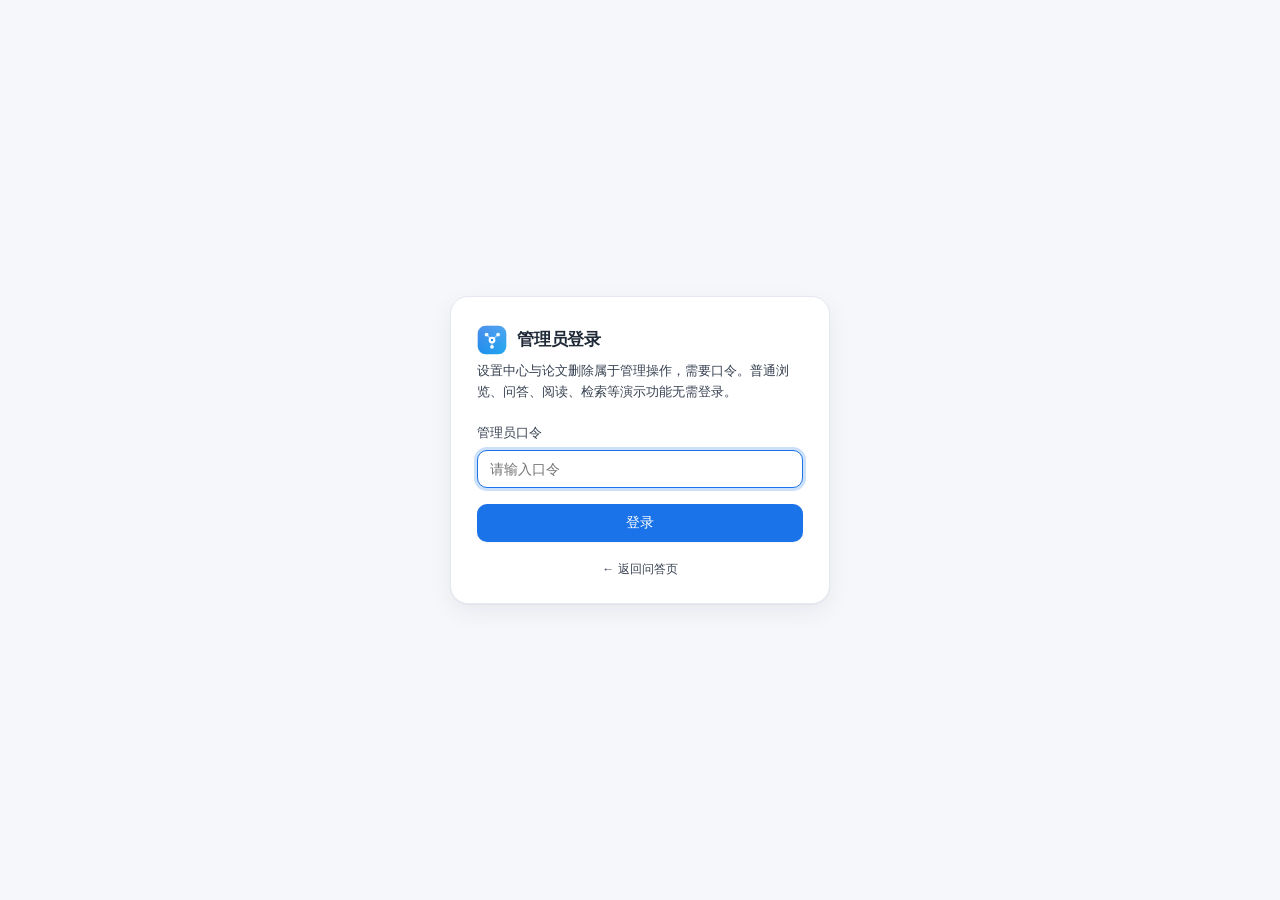
<file: web/admin-login.html>
<!DOCTYPE html>
<html lang="zh-CN">
<head>
  <meta charset="UTF-8" />
  <meta name="viewport" content="width=device-width, initial-scale=1.0" />
  <meta name="robots" content="noindex, nofollow" />
  <title>管理员登录 · 科研小助手</title>
  <link rel="icon" type="image/svg+xml" href="favicon.svg">
  <link rel="stylesheet" href="design-system.css" />
  <style>
    * { box-sizing: border-box; margin: 0; padding: 0; }
    body {
      font-family: var(--font-sans);
      background: var(--bg-page); min-height: 100vh; color: var(--text-primary);
      display: flex; align-items: center; justify-content: center; padding: 24px;
    }
    .card {
      width: 100%; max-width: 380px; background: var(--bg-surface);
      border: 1px solid var(--border-color); border-radius: var(--radius-card);
      box-shadow: var(--shadow-card); padding: 28px 26px 24px;
    }
    .mark {
      display: flex; align-items: center; gap: 10px; margin-bottom: 6px;
    }
    .mark img { width: 30px; height: 30px; border-radius: 8px; }
    h1 { font-size: 17px; font-weight: 600; }
    .sub { font-size: 13px; color: var(--text-secondary); margin-bottom: 20px; line-height: 1.6; }
    label { display: block; font-size: 13px; color: var(--text-secondary); margin-bottom: 6px; }
    input[type="password"] {
      width: 100%; padding: 10px 12px; font-size: 14px; font-family: var(--font-sans);
      border: 1px solid var(--border-color); border-radius: var(--radius-control);
      background: var(--bg-base); color: var(--text-primary);
      transition: border-color var(--dur-fast) var(--ease), box-shadow var(--dur-fast) var(--ease);
    }
    input[type="password"]:focus {
      outline: none; border-color: var(--brand); box-shadow: 0 0 0 3px var(--brand-ring);
    }
    button {
      width: 100%; margin-top: 16px; padding: 10px 14px; font-size: 14px; font-weight: 500;
      font-family: var(--font-sans); color: #fff; background: var(--brand);
      border: none; border-radius: var(--radius-control); cursor: pointer;
      transition: background var(--dur-fast) var(--ease);
    }
    button:hover:not(:disabled) { background: var(--brand-hover); }
    button:disabled { opacity: .6; cursor: not-allowed; }
    .msg {
      margin-top: 14px; font-size: 13px; line-height: 1.6; padding: 9px 11px;
      border-radius: var(--radius-control); display: none;
    }
    .msg.bad { display: block; color: #b42318; background: #fef3f2; border: 1px solid #fecdca; }
    .msg.ok { display: block; color: #067647; background: #ecfdf3; border: 1px solid #abefc6; }
    .foot { margin-top: 18px; font-size: 12px; color: var(--text-muted); text-align: center; }
    .foot a { color: var(--text-secondary); text-decoration: none; }
    .foot a:hover { text-decoration: underline; }
  </style>
</head>
<body>
  <main class="card">
    <div class="mark">
      <img src="logo.svg" alt="" width="30" height="30">
      <h1>管理员登录</h1>
    </div>
    <p class="sub">
      设置中心与论文删除属于管理操作，需要口令。普通浏览、问答、阅读、检索等演示功能无需登录。
    </p>

    <label for="token">管理员口令</label>
    <input id="token" type="password" autocomplete="current-password" placeholder="请输入口令" />
    <button id="submit" type="button">登录</button>
    <div id="msg" class="msg"></div>

    <div class="foot"><a href="index.html">← 返回问答页</a></div>
  </main>

<script>
  (function () {
    const input = document.getElementById('token');
    const btn = document.getElementById('submit');
    const msg = document.getElementById('msg');

    // 登录成功后回到来源页；只接受同源的相对路径，避免被构造成开放重定向
    function nextUrl() {
      const raw = new URLSearchParams(location.search).get('next') || '';
      if (raw && raw.startsWith('/') && !raw.startsWith('//')) return raw;
      return 'settings.html';
    }

    function show(text, kind) {
      msg.textContent = text;
      msg.className = 'msg ' + (kind || 'bad');
    }

    async function submit() {
      const token = input.value.trim();
      if (!token) { show('请输入管理员口令'); input.focus(); return; }

      btn.disabled = true;
      show('正在校验…', 'ok');
      try {
        const res = await fetch('/admin/login', {
          method: 'POST',
          headers: { 'Content-Type': 'application/json' },
          body: JSON.stringify({ token: token }),
        });
        const body = await res.json().catch(() => ({}));

        if (res.ok) {
          show('登录成功，正在跳转…', 'ok');
          location.href = nextUrl();
          return;
        }
        if (res.status === 429) {
          show(body.detail || '尝试次数过多，请稍后再试');
        } else if (res.status === 503) {
          show('服务端尚未配置管理员口令（ADMIN_TOKEN / ADMIN_COOKIE_SECRET），请先在 .env 中设置后重启服务');
        } else {
          show(body.detail || '口令错误');
        }
      } catch (err) {
        show('网络异常：' + err.message);
      } finally {
        btn.disabled = false;
      }
    }

    btn.addEventListener('click', submit);
    input.addEventListener('keydown', function (e) {
      if (e.key === 'Enter') submit();
    });
    input.focus();
  })();
</script>
</body>
</html>
</file>
<file: web/design-system.css>
/* ==========================================================================
   科研小助手 · 全站设计系统
   --------------------------------------------------------------------------
   引入方式（在每个页面的 <style> 之前）：
       <link rel="stylesheet" href="design-system.css">

   设计原则
   1. 所有色值只在这里定义一次，页面 CSS 一律引用变量，不再写字面量。
   2. 变量按「语义」命名（--text-muted 表示"次要文字"），不按颜色命名
      （不要写 --gray-500），这样将来换色 / 加深色模式只改一处。
   3. 当前只提供浅色主题。深色主题的变量值已经预留位置，第二阶段填入，
      阶段一不开放（避免出现"能切但读不清"的半成品）。

   对比度（WCAG AA：正文 ≥ 4.5:1，大字号 ≥ 3:1）
   --text-primary    #1f2937 on #ffffff = 14.68:1  ✓
   --text-secondary  #374151 on #ffffff = 10.31:1  ✓
   --text-muted      #5c6672 on #ffffff =  5.57:1  ✓
   --text-muted      #5c6672 on #f5f6f8 =  5.11:1  ✓ （原 #6b7280 只有 4.43:1，不达标）
   --text-subtle     #9ca3af on #ffffff =  2.54:1  ✗ 仅限占位符 / 禁用态等非关键信息
   ========================================================================== */

:root {
  /* ---------- 中性色阶（内部调色板，页面层不要直接引用 ---------- */
  --gray-0:  #ffffff;   /* 最亮：卡片、输入框、弹窗底 */
  --gray-25: #fbfcfd;
  --gray-50: #f8fafc;
  --gray-100:#f3f5f8;
  --gray-150:#eef1f5;
  --gray-200:#e3e7ee;
  --gray-300:#d5dbe3;
  --gray-400:#c3ccd8;
  --gray-500:#9ca3af;
  --gray-600:#5c6672;
  --gray-700:#374151;
  --gray-800:#1f2937;
  --gray-900:#111827;

  /* ---------- 品牌主色（蓝）---------- */
  --blue-50: #eef4fd;
  --blue-100:#dbe8fb;
  --blue-200:#c6d9f9;
  --blue-500:#1a73e8;
  --blue-600:#1667d0;
  --blue-700:#1558b0;

  /* ---------- 语义色：成功（绿）---------- */
  --green-50: #e8f5ec;
  --green-100:#d3ebd9;
  --green-600:#0f9d58;
  --green-700:#1a7f37;

  /* ---------- 语义色：警告（橙）---------- */
  --amber-50: #fff8e6;
  --amber-200:#f0dca8;
  --amber-900:#8a5a00;

  /* ---------- 语义色：危险（红）---------- */
  --red-50:  #fdecec;
  --red-200: #f6c9c9;
  --red-700: #b3261e;

  /* ---------- 语义色：强调（紫，用于社区聚类等）---------- */
  --purple-50: #f2eefb;
  --purple-100:#e9e2f7;
  --purple-200:#d9cef0;
  --purple-700:#6b4fa8;

  /* ---------- 角色标签配色（全站唯一口径）----------
     基石节点挖掘的六个角色，analysis.html 与 graph.html 必须完全一致。
     改这里之前先确认：两页的 .tag.* / .role-* 规则、图例、详情面板都读同一组值。
     analysis.html 与 graph.html 曾各写一套 —— bridge/foundation 颜色反了、
     isolated 一个红一个灰，用户同一角色看到两种颜色。现已收口到这里。 */
  --role-cornerstone-bg: #fef3c7;  --role-cornerstone-fg: #92400e;  /* 暖黄：基石 */
  --role-hub-bg:         #dbeafe;  --role-hub-fg:         #1e40af;  /* 蓝：高频被引 */
  --role-bridge-bg:      #e9d5ff;  --role-bridge-fg:      #6b21a8;  /* 紫：跨社区桥接 */
  --role-foundation-bg:  #d1fae5;  --role-foundation-fg:  #065f46;  /* 绿：基础件 */
  --role-fringe-bg:      #f3f4f6;  --role-fringe-fg:      #5c6672;  /* 灰：边缘 */
  --role-isolated-bg:    #f3f4f6;  --role-isolated-fg:    #5c6672;  /* 灰：孤立（不抢眼，但要看得清）
     原值 #9ca3af 在 #f3f4f6 上只有 2.31:1，"孤立"两字本身看不清；
     #5c6672 与 --text-muted 同值，实测 5.30:1，既保持"灰化不抢眼"的语义，又过了 WCAG AA。 */

  /* ---------- 暖色底（去重提示框等"需要一点暖意"的非告警区块）---------- */
  --bg-warm: #fffdf3;

  /* ---------- 大面板投影（弹窗比卡片浮得更高，单独一档）---------- */
  --shadow-overlay: 0 20px 60px rgba(15, 23, 42, .24);

  /* ---------- 图表专用：坐标轴与网格 ----------
     图表里的轴线、网格线、坐标文字也走变量。它们本质是「图表内部的界面色」，
     与 --border-* / --text-* 同源，但单独开一组是因为图表需要更淡的网格，
     而界面上的边框不能淡到这个程度。 */
  --chart-axis:     #d5dbe5;   /* 轴线 */
  --chart-grid:     #f1f4f8;   /* 网格线 */
  --chart-label:    #5c6672;   /* 坐标轴刻度文字 */
  --chart-label-2:  #9ca3af;   /* 轴名、次级标签 */

  /* ---------- 图表色：ECharts / matplotlib 数据配色 ----------
     这一组**故意**不跟界面色联动。图表配色是数据语义（社区 0/1/2、类目 A/B/C），
     界面色一改就重刷图表，会让「同一张图昨天今天颜色不一样」。
     改这里之前先想清楚：ECharts 主题、matplotlib 导出、图例文字三处都要同步。
     前 3 色是引用图谱社区聚类的固定色，其余沿用 matplotlib tab10。 */
  --chart-brand:  #1a73e8;   /* 新近且被引 / 主数据序列 */
  --chart-accent: #9333ea;   /* 跨社区桥接 */
  --chart-danger: #dc2626;   /* 未被接入 */
  --chart-c1: #1f77b4;
  --chart-c2: #ff7f0e;
  --chart-c3: #2ca02c;
  --chart-c4: #d62728;
  --chart-c5: #9467bd;
  --chart-c6: #8c564b;
  --chart-c7: #e377c2;
  --chart-c8: #7f7f7f;
  --chart-c9: #bcbd22;
  --chart-c10:#17becf;
  --chart-ring: #f5a623;     /* 基石节点外圈高亮 */

  /* ---------- 界面语义：背景 ---------- */
  --bg-page:      var(--gray-100);   /* 页面底色 */
  --bg-base:      var(--gray-0);     /* 输入框、下拉框的内底（与容器同色系、略抬一层） */
  --bg-subtle:    var(--gray-50);    /* 提示条、代码块这类弱底 */
  --bg-surface:   var(--gray-0);     /* 卡片 / 面板 */
  --bg-surface-2: var(--gray-50);    /* 卡片内的次级区块、表头 */
  --bg-muted:     var(--gray-150);   /* 标签、代码行、悬停底 */
  --bg-hover:     var(--gray-100);   /* 列表项悬停 */
  --bg-active:    var(--gray-200);   /* 列表项按下 / 选中 */
  --bg-overlay:   rgba(15, 23, 42, .42);
  --bg-overlay-soft: rgba(15, 23, 42, .35);  /* 弹层背后的轻遮罩（阅读页版式面板） */
  --bg-toast:     rgba(17, 24, 39, .92);     /* 浮在正文上的提示条 */
  --bg-surface-translucent: rgba(255, 255, 255, .85);  /* 页码牌等需要半透明的白 */
  --bg-page-translucent: rgba(245, 246, 248, .92);     /* 浮层压住页面时的底色 */
  --bg-brand-soft:var(--blue-50);

  /* ---------- 文本层高亮（阅读页 PDF 上的覆盖块）----------
     这几组是半透明色，叠在 PDF 原文上，**不能**换成不透明语义色，
     否则正文被遮住。取值保持一致即可，改之前先看 reader.html 的用途。 */
  --hl-cite:           rgba(26, 115, 232, .16);   /* 普通引用 [12] */
  --hl-cite-hover:     rgba(26, 115, 232, .34);
  --hl-cite-n-hover:   rgba(26, 115, 232, .42);   /* 数字型引用 */
  --hl-hover:          rgba(26, 115, 232, .14);   /* 悬停翻译命中的句子 */
  --hl-find:           rgba(26, 115, 232, .28);   /* 全文搜索结果 */
  --hl-find-ring:      rgba(26, 115, 232, .35);
  --hl-land-ring:      rgba(26, 115, 232, .50);   /* 跨页跳转后落点页外框 */
  --hl-author:         rgba(16, 145, 96, .18);    /* 作者/机构引用 */
  --hl-author-hover:   rgba(16, 145, 96, .44);
  --hl-author-hit:     rgba(16, 145, 96, .34);
  --hl-author-ring:    rgba(16, 145, 96, .35);
  --hl-ref:            rgba(124, 58, 237, .16);   /* 参考文献回链 */
  --hl-ref-hover:      rgba(124, 58, 237, .36);
  --hl-find-text:      rgba(255, 214, 0, .42);    /* 搜索命中的正文底 */
  --hl-find-current:   rgba(255, 140, 0, .62);    /* 当前那一处 */
  --hl-find-current-ring: rgba(216, 92, 0, .85);
  /* 引用出处高亮：写作助手「读原文」跳过来时涂的那一段。
     2026-11-17 用户要求「高亮统一颜色」：原来这里单独一套绿色，跟全文搜索的黄色
     同时出现在一页上时像两种提示。现在对齐搜索高亮的黄色系（--hl-find-text /
     --hl-find-current），全站只有一种「这里有关键内容」的颜色。 */
  --hl-claim:          var(--hl-find-text);
  --hl-claim-hot:      var(--hl-find-current);
  --hl-claim-ring:     var(--hl-find-current-ring);

  /* ---------- 界面语义：文字 ---------- */
  --text-primary:   var(--gray-800);  /* 标题、正文 */
  --text-secondary: var(--gray-700);  /* 次级正文 */
  --text-muted:     var(--gray-600);  /* 辅助说明、时间戳、标签文字 */
  --text-subtle:    var(--gray-500);  /* 占位符、禁用（对比度不足，仅限非关键） */
  --text-inverse:   var(--gray-0);    /* 深色底上的文字 */
  --text-brand:     var(--blue-600);
  --text-on-brand:  var(--gray-0);

  /* ---------- 界面语义：边框 ---------- */
  --border-color:     var(--gray-200);  /* 默认分割线 / 卡片边 */
  --border-color-alt: var(--gray-150);  /* 极淡分割线（列表项之间） */
  --border-subtle:    var(--gray-150);  /* 同 --border-color-alt 的新名字，语义更直白 */
  --border-strong:    var(--gray-300);  /* 输入框、按钮的可见边 */
  --border-brand:     var(--blue-500);
  --border-focus:     var(--blue-500);

  /* ---------- 界面语义：品牌 ----------
     注意：--brand 及其派生量的**最终值**在文件末尾「主题层 · 方案 B」里覆盖，
     这里保留第一阶段声明只是为了让变量定义顺序可读、也便于回退。
     想回到蓝色主题：删掉末尾主题层里的 --brand / --brand-hover 等几行即可。 */
  --brand:        var(--blue-500);
  --brand-hover:  var(--blue-600);
  --brand-active: var(--blue-700);
  --brand-soft:   var(--blue-50);
  --brand-2:      var(--purple-700);   /* 渐变第二色；第二阶段的最终值在主题层 */
  --brand-grad:   linear-gradient(135deg, var(--blue-500) 0%, var(--purple-700) 100%);
  --brand-ring:   rgba(26, 115, 232, .22);
  --brand-text:   var(--blue-600);

  /* ---------- 界面语义：状态 ---------- */
  --success:      var(--green-700);
  --success-bg:   var(--green-50);
  --success-border: var(--green-100);

  --warning:      var(--amber-900);
  --warning-bg:   var(--amber-50);
  --warning-border: var(--amber-200);

  --danger:       var(--red-700);
  --danger-bg:    var(--red-50);
  --danger-border: var(--red-200);

  --accent:       var(--purple-700);  /* 已弃用：保留给旧引用，新代码请用 --cluster */
  --cluster:      var(--purple-700);
  --cluster-bg:   var(--purple-50);

  /* ---------- 圆角 ---------- */
  --radius-xs: 4px;
  --radius-sm: 6px;
  --radius-md: 8px;
  --radius-lg: 12px;
  --radius-xl: 16px;
  --radius-pill: 999px;

  /* ---------- 阴影（统一 4 级）---------- */
  --shadow-xs: 0 1px 2px rgba(15, 23, 42, .04);
  --shadow-sm: 0 1px 3px rgba(15, 23, 42, .08);
  --shadow-md: 0 4px 12px rgba(15, 23, 42, .10);
  --shadow-lg: 0 8px 28px rgba(15, 23, 42, .16);

  /* ---------- 间距（4px 基准栅格）---------- */
  --space-1: 4px;
  --space-2: 8px;
  --space-3: 12px;
  --space-4: 16px;
  --space-5: 20px;
  --space-6: 24px;
  --space-8: 32px;

  /* ---------- 字号 ---------- */
  --font-xs:   11px;
  --font-sm:   12px;
  --font-base: 13px;
  --font-md:   14px;
  --font-lg:   15px;
  --font-xl:   18px;
  --font-2xl:  22px;
  --font-3xl:  28px;

  /* ---------- 字体族 ---------- */
  --font-sans: -apple-system, BlinkMacSystemFont, "Segoe UI", "Microsoft YaHei",
               "PingFang SC", "Hiragino Sans GB", sans-serif;
  --font-mono: ui-monospace, "Cascadia Mono", Consolas, "Courier New", monospace;

  /* ---------- 行高 ---------- */
  --leading-tight: 1.35;
  --leading-normal: 1.6;
  --leading-relaxed: 1.75;

  /* ---------- 动效 ---------- */
  --ease: cubic-bezier(.4, 0, .2, 1);
  --dur-fast: 120ms;
  --dur-normal: 200ms;

  /* ---------- 层级 ---------- */
  --z-sticky: 20;
  --z-float: 60;
  --z-modal: 80;
  --z-toast: 90;

  /* ---------- 布局 ---------- */
  --content-width: 820px;
  --content-width-wide: 1100px;
  /* 对话正文宽度：由对话页右侧的竖向拖拽条改写（--chat-w）。
     侧栏宽度 --sidebar-w 同理由侧栏右边缘的拖拽条改写。
     两个都写在 :root 上，所以刷新后首帧就能按用户上次拖到的宽度排版。 */
  --chat-w: var(--content-width);
  --chat-w-min: 520px;
  --chat-w-max: 1400px;

  /* ======================================================================
     主题层 · 方案 B「现代卡片」
     ----------------------------------------------------------------------
     上面那套 --blue-* / --brand 是第一阶段的收敛结果（保持原页面外观）。
     这一段是第二阶段选定的视觉方向：蓝色品牌 + 大圆角 + 双层阴影 + 状态胶囊。
     品牌色原为紫色 #4f46e5 / #7c3aed，后按需求整体换成蓝色系。

     为什么单独起 --brand / --brand-2 而不是直接改 --blue-500：
       --blue-500 同时被 --hl-cite / --chart-brand / table.cmp 表头等位置引用，
       改它会连带改掉阅读页高亮和图表主色。主题色只走 --brand / --brand-2 两个入口，
       将来做「颜色自选」时只需换这两个变量的值，其他全站自动跟随。

     对比度实测（WCAG AA，换成蓝色后重算）
       --brand      #1a73e8 on #ffffff = 4.51:1  ✓
       --brand-2    #0ea5e9 on #ffffff = 3.02:1  —— 仅渐变点缀，不承载文字
       --brand-text #0b57d0 在 --brand-soft #e8f0fe 上 = 7.66:1 ✓
     ====================================================================== */

  /* ---------- 主题：品牌蓝 ---------- */
  /* 对比度实测（WCAG AA）
       --brand      #1a73e8 on #ffffff = 4.51:1  ✓（白字压 #1a73e8 = 4.51:1，正文临界，按钮上加粗即可）
       --brand-2    #0ea5e9 on #ffffff = 3.02:1  —— 只用于渐变点缀，不承载文字
       --brand-text #0b57d0 在 --brand-soft #e8f0fe 上 = 7.66:1 ✓ */
  --brand:        #1a73e8;
  --brand-hover:  #1b66c9;
  --brand-active: #1558ad;
  --brand-soft:   #e8f0fe;   /* 品牌色浅底：选中态、徽章、渐变的浅端 */
  --brand-2:      #0ea5e9;   /* 渐变第二色，只用于标题块这类点缀 */
  --brand-text:   #0b57d0;   /* 压在 --brand-soft 上的品牌文字 */
  --text-brand:   #0b57d0;
  --text-on-brand: #ffffff;
  --border-brand: #1a73e8;
  --border-focus: #1a73e8;
  --bg-brand-soft: #e8f0fe;
  --brand-ring:   rgba(26, 115, 232, .22);   /* 输入框聚焦光圈 */
  --brand-grad:   linear-gradient(135deg, #1a73e8 0%, #0ea5e9 100%);
  /* 焦点环颜色统一到品牌色后，::selection 也跟着走，避免蓝紫混用 */

  /* ---------- 主题：大圆角（卡片 18px / 控件 10px）---------- */
  --radius-card: 18px;
  --radius-control: 10px;
  --radius-chip: 999px;

  /* ---------- 主题：双层阴影（每个都是一近一远两层）---------- */
  --shadow-card:       0 1px 2px rgba(16, 24, 40, .04), 0 8px 24px rgba(16, 24, 40, .06);
  --shadow-card-hover: 0 2px 4px rgba(16, 24, 40, .05), 0 14px 32px rgba(16, 24, 40, .10);
  --shadow-hero:       0 10px 30px rgba(26, 115, 232, .28), 0 2px 6px rgba(26, 115, 232, .16);
  --shadow-pop:        0 16px 48px rgba(16, 24, 40, .16), 0 2px 8px rgba(16, 24, 40, .06);

  /* ---------- 主题：页面底色（比灰色更冷一点，衬托白色卡片）---------- */
  --bg-page: #f6f7fb;
  --bg-surface-2: #f7f8fc;
  --bg-muted: #f1f3f9;
  --bg-hover: #f4f5fa;
  --bg-active: #e9ecf5;
  --border-color: #e6e8f0;
  --border-color-alt: #eef0f6;
  --border-strong: #d6dae6;
}

/* ==========================================================================
   基础重置
   ========================================================================== */

* { box-sizing: border-box; }

html { -webkit-text-size-adjust: 100%; }

body {
  margin: 0;
  font-family: var(--font-sans);
  font-size: var(--font-md);
  line-height: var(--leading-normal);
  color: var(--text-primary);
  background: var(--bg-page);
  -webkit-font-smoothing: antialiased;
}

h1, h2, h3, h4, h5, h6 { margin: 0; font-weight: 600; line-height: var(--leading-tight); }
p { margin: 0; }
a { color: var(--text-brand); text-decoration: none; }
a:hover { text-decoration: underline; }
img { max-width: 100%; display: block; }
button { font-family: inherit; cursor: pointer; }
input, textarea, select { font-family: inherit; }

/* 键盘聚焦可见（鼠标点击不显示）*/
:focus-visible {
  outline: 2px solid var(--border-focus);
  outline-offset: 2px;
}

::selection { background: var(--blue-100); color: var(--text-primary); }

/* 滚动条：统一细灰，避免各页三种滚动条并存 */
::-webkit-scrollbar { width: 10px; height: 10px; }
::-webkit-scrollbar-track { background: transparent; }
::-webkit-scrollbar-thumb {
  background: var(--gray-300);
  border-radius: var(--radius-pill);
  border: 2px solid transparent;
  background-clip: content-box;
}
::-webkit-scrollbar-thumb:hover { background: var(--gray-400); background-clip: content-box; }

/* ==========================================================================
   通用组件
   ========================================================================== */

/* ---------- 按钮 ---------- */
.btn {
  display: inline-flex;
  align-items: center;
  justify-content: center;
  gap: var(--space-1);
  padding: 8px 14px;
  font-size: var(--font-base);
  font-weight: 500;
  line-height: 1.4;
  border-radius: var(--radius-md);
  border: 1px solid transparent;
  background: var(--brand);
  color: var(--text-on-brand);
  transition: background var(--dur-fast) var(--ease),
              border-color var(--dur-fast) var(--ease),
              color var(--dur-fast) var(--ease);
  white-space: nowrap;
}
.btn:hover { background: var(--brand-hover); }
.btn:active { background: var(--brand-active); }
.btn:disabled { opacity: .5; cursor: not-allowed; }

.btn--secondary {
  background: var(--bg-surface);
  color: var(--text-secondary);
  border-color: var(--border-strong);
}
.btn--secondary:hover { background: var(--bg-surface-2); border-color: var(--gray-400); }
.btn--secondary:active { background: var(--bg-hover); }

.btn--ghost {
  background: transparent;
  color: var(--text-muted);
  border-color: transparent;
}
.btn--ghost:hover { background: var(--bg-muted); color: var(--text-secondary); }
.btn--ghost:active { background: var(--bg-active); }

.btn--danger { background: var(--danger); }
.btn--danger:hover { background: var(--red-700); filter: brightness(.92); }

.btn--sm { padding: 5px 10px; font-size: var(--font-sm); border-radius: var(--radius-sm); }
.btn--block { width: 100%; }

/* ---------- 卡片 ---------- */
.card {
  background: var(--bg-surface);
  border: 1px solid var(--border-color);
  border-radius: var(--radius-lg);
  box-shadow: var(--shadow-xs);
}
.card--flush { box-shadow: none; }
.card--pad { padding: var(--space-4); }

/* ---------- 输入框 ---------- */
.field {
  width: 100%;
  padding: 8px 12px;
  font-size: var(--font-base);
  color: var(--text-primary);
  background: var(--bg-surface);
  border: 1px solid var(--border-strong);
  border-radius: var(--radius-md);
  transition: border-color var(--dur-fast) var(--ease),
              box-shadow var(--dur-fast) var(--ease);
}
.field::placeholder { color: var(--text-subtle); }
.field:focus {
  outline: none;
  border-color: var(--border-focus);
  box-shadow: 0 0 0 3px var(--blue-100);
}
.field:disabled { background: var(--bg-muted); cursor: not-allowed; }

textarea.field { resize: vertical; line-height: var(--leading-normal); }
select.field { cursor: pointer; }

/* ---------- 标签 / 徽章 ---------- */
.tag {
  display: inline-flex;
  align-items: center;
  gap: 4px;
  padding: 2px 8px;
  font-size: var(--font-xs);
  line-height: 1.5;
  border-radius: var(--radius-sm);
  background: var(--bg-muted);
  color: var(--text-muted);
  white-space: nowrap;
}
.tag--brand   { background: var(--brand-soft);   color: var(--text-brand); }
.tag--success { background: var(--success-bg);   color: var(--success); }
.tag--warning { background: var(--warning-bg);   color: var(--warning); }
.tag--danger  { background: var(--danger-bg);    color: var(--danger); }
.tag--accent  { background: var(--cluster-bg);   color: var(--cluster); }

/* ---------- 页面容器 ---------- */
.page-header {
  width: 100%;
  background: var(--bg-surface);
  border-bottom: 1px solid var(--border-color);
}
.page-header__inner {
  max-width: var(--content-width);
  margin: 0 auto;
  padding: var(--space-4) var(--space-4) var(--space-3);
  display: flex;
  align-items: center;
  justify-content: space-between;
  gap: var(--space-3);
}
.page-title {
  font-size: var(--font-xl);
  color: var(--text-primary);
}
.page-sub {
  font-size: var(--font-sm);
  color: var(--text-muted);
  margin-top: 2px;
}

/* ---------- 导航链接（五个页面统一写法）---------- */
.nav-link {
  display: inline-flex;
  align-items: center;
  gap: 4px;
  padding: 6px 10px;
  font-size: var(--font-base);
  color: var(--text-secondary);
  background: transparent;
  border: 1px solid transparent;
  border-radius: var(--radius-md);
  transition: background var(--dur-fast) var(--ease),
              color var(--dur-fast) var(--ease);
  text-decoration: none;
}
.nav-link:hover {
  background: var(--bg-surface-2);
  color: var(--text-primary);
  text-decoration: none;
}
.nav-link.is-active {
  background: var(--brand-soft);
  color: var(--text-brand);
  font-weight: 500;
}

/* ---------- 空状态 ---------- */
.empty-state {
  padding: var(--space-8) var(--space-4);
  text-align: center;
  color: var(--text-muted);
  font-size: var(--font-base);
}

/* ---------- 分割线 ---------- */
.divider {
  height: 1px;
  background: var(--border-color-alt);
  border: 0;
  margin: var(--space-3) 0;
}

/* ---------- 工具类 ---------- */
.mono { font-family: var(--font-mono); }
.text-muted { color: var(--text-muted); }
.text-subtle { color: var(--text-subtle); }
.is-hidden { display: none !important; }

/* ---------- 主题：渐变标题块（hero）----------
   方案 B 的标志性元素。刻意只用在页面顶部这一条，不铺满整页 ——
   设置页里大量红绿告警，大面积的紫色会和它们抢注意力。 */
.hero {
  background: var(--brand-grad);
  color: var(--text-on-brand);
  border-radius: var(--radius-card);
  box-shadow: var(--shadow-hero);
  padding: var(--space-5) var(--space-6);
}
.hero__eyebrow {
  font-size: var(--font-xs);
  letter-spacing: .12em;
  text-transform: uppercase;
  opacity: .82;
  margin-bottom: 6px;
}
.hero__title {
  font-size: var(--font-2xl);
  font-weight: 700;
  letter-spacing: .01em;
  color: var(--text-on-brand);
}
.hero__sub {
  margin-top: 8px;
  font-size: var(--font-base);
  line-height: var(--leading-relaxed);
  opacity: .92;
  max-width: 620px;
}

/* ---------- 主题：状态胶囊 ----------
   左边一个小圆点 + 文字，比纯文字状态更容易被扫到。
   kind: ok / bad / warn / pending（默认灰）*/
.status-pill {
  display: inline-flex;
  align-items: center;
  gap: 6px;
  padding: 3px 10px 3px 8px;
  font-size: var(--font-sm);
  line-height: 1.5;
  border-radius: var(--radius-chip);
  background: var(--bg-muted);
  color: var(--text-muted);
  white-space: nowrap;
}
.status-pill::before {
  content: "";
  width: 6px;
  height: 6px;
  border-radius: 50%;
  background: currentColor;
  flex: 0 0 auto;
}
.status-pill--ok   { background: var(--success-bg); color: var(--success); }
.status-pill--bad  { background: var(--danger-bg);  color: var(--danger); }
.status-pill--warn { background: var(--warning-bg); color: var(--warning); }

/* ---------- 主题：区块图标（区块标题左上的浅紫小方块）---------- */
.sec-icon {
  width: 30px;
  height: 30px;
  border-radius: var(--radius-control);
  background: var(--brand-soft);
  color: var(--brand);
  display: inline-flex;
  align-items: center;
  justify-content: center;
  font-size: 15px;
  flex: 0 0 auto;
  box-shadow: inset 0 0 0 1px rgba(26, 115, 232, .12);
}

/* ---------- 减少动效（尊重系统偏好）---------- */
@media (prefers-reduced-motion: reduce) {
  *, *::before, *::after {
    animation-duration: .01ms !important;
    animation-iteration-count: 1 !important;
    transition-duration: .01ms !important;
    scroll-behavior: auto !important;
  }
}

/* ==========================================================================
   深色主题（第二阶段启用，当前不激活）
   --------------------------------------------------------------------------
   留位说明：把 [data-theme="dark"] 的变量集写全后再放开设置中心的开关。
   第一阶段不出现任何深色规则，避免"能切但读不清"。
   ========================================================================== */
/* ==========================================================================
   侧栏布局组件 · DeepSeek 官网式左栏（2026-10-30）
   --------------------------------------------------------------------------
   位置说明：本该并进上面的「主题层」，但为了不动已验收的那段样式，
   单独作为追加段落在文件末尾。它自己带 :root，选择器特性度与主题层相同、
   出现更晚，所以这里的变量值最终生效。
   结构：body.app > aside.sidebar + div.app__main
     aside.sidebar
       .sb-head      logo + 折叠（折叠后收成 .sb-head-act）
       .sb-new       开启新对话（主按钮）
       .sb-nav       功能入口（论文库 / 发现 / 引用图谱 / 论文分析 / 写作助手）
       .sb-history   对话历史（今天 / 7 天内 / 30 天内）
       .sb-foot      设置齿轮
     div.app__main
       .main__scroll 消息流
       .dock         底部输入坞（空状态时居中大版）
   折叠规则：给 body 加 app--collapsed，侧栏宽度由 --sidebar-w 收到 64px，
   只留图标。类名带 sb- 前缀，避免和页面里已有的 .row / .chat 撞车。
   ========================================================================== */

:root {
  --sidebar-w: 276px;
  --sidebar-w-collapsed: 64px;
  --sidebar-bg: var(--gray-50);
  --sidebar-item-h: 42px;
  /* 2026-11-17 侧栏字号与装饰：菜单项从 13.5px 提到 15px，行高 38→42，
     标题 15→17。只是视觉层，DOM 与 JS 一律不动。 */
  --sb-font: 15px;
  --sb-font-sm: 13px;
  --sidebar-item-gap: 3px;
}

body.app {
  display: flex;
  height: 100vh;
  height: 100dvh;
  overflow: hidden;
  background: var(--bg-page);
}

/* ---------- 侧栏 ---------- */
.sidebar {
  flex: 0 0 var(--sidebar-w);
  width: var(--sidebar-w);
  height: 100%;
  display: flex;
  flex-direction: column;
  gap: 2px;
  padding: 12px 10px;
  background: var(--sidebar-bg);
  border-right: 1px solid var(--border-color);
  transition: width var(--dur-fast) var(--ease), flex-basis var(--dur-fast) var(--ease);
  overflow: hidden;
}

.sb-head {
  display: flex;
  align-items: center;
  gap: 9px;
  padding: 4px 8px 12px;
  flex: 0 0 auto;
}
.sb-logo {
  display: flex;
  align-items: center;
  gap: 9px;
  min-width: 0;
  text-decoration: none;
  color: var(--text-primary);
}
/* 品牌图标：logo.svg 自带渐变，外面不再铺 --brand-grad 底，否则蓝色渐变叠在蓝色底上会糊成一团 */
.sb-logo__mark {
  flex: 0 0 30px;
  width: 30px;
  height: 30px;
  display: block;
  border-radius: 9px;
  box-shadow: 0 2px 6px rgba(37, 99, 235, .22);
}
.sb-logo__name {
  font-size: 17px;
  font-weight: 650;
  letter-spacing: -.015em;
  white-space: nowrap;
}
.sb-toggle {
  margin-left: auto;
  flex: 0 0 auto;
  width: 32px;
  height: 32px;
  padding: 0;
  border: none;
  border-radius: 9px;
  background: transparent;
  color: var(--text-muted);
  font-size: 16px;
  line-height: 1;
  box-shadow: none;
  cursor: pointer;
  transition: background var(--dur-fast) var(--ease), color var(--dur-fast) var(--ease);
}
.sb-toggle:hover { background: var(--bg-hover); color: var(--text-primary); }
.sb-head-act { display: none; }

/* 新对话 */
.sb-new {
  display: flex;
  align-items: center;
  justify-content: center;
  gap: 8px;
  width: 100%;
  height: 44px;
  padding: 0 14px;
  margin-bottom: 10px;
  border: 1px solid var(--border-strong);
  border-radius: var(--radius-chip);
  background: var(--bg-surface);
  color: var(--text-primary);
  font-size: var(--sb-font);
  font-weight: 500;
  cursor: pointer;
  box-shadow: 0 1px 2px rgba(15, 23, 42, .04);
  transition: background var(--dur-fast) var(--ease), border-color var(--dur-fast) var(--ease),
              box-shadow var(--dur-fast) var(--ease), transform var(--dur-fast) var(--ease);
  white-space: nowrap;
  flex: 0 0 auto;
}
.sb-new:hover {
  background: var(--brand-soft);
  border-color: var(--brand);
  color: var(--brand-active);
  box-shadow: 0 3px 10px rgba(37, 99, 235, .16);
  transform: translateY(-1px);
}
.sb-new:active { transform: translateY(0); }
.sb-new__plus { font-size: 16px; font-weight: 600; line-height: 1; }
/* 「全库问答」是次一级入口：跟「开启新对话」同一行样式，但边框更淡，免得两个按钮抢焦点 */
.sb-new--alt { border-style: dashed; color: var(--text-secondary); font-weight: 400; }
.sb-new--alt:hover { box-shadow: 0 3px 10px rgba(15, 23, 42, .08); }

/* 功能入口 / 历史列表通用行 */
.sb-group { display: flex; flex-direction: column; gap: var(--sidebar-item-gap); }
.sb-group--nav {
  flex: 0 0 auto;
  margin-top: 2px;
}
/* 侧栏里有两个 .sb-group--nav（五项主入口 + 单独的「多篇对比」），
   只在「上一个兄弟不是 nav 组」（＝主入口那一块）上面加一道细分隔，
   免得把「多篇对比」在下边框处割成另一组。 */
.sb-group--nav:not(.sb-group--nav + .sb-group--nav) {
  padding-top: 10px;
  border-top: 1px solid var(--border-color-alt);
  margin-top: 4px;
}
.sb-label {
  padding: 14px 10px 6px;
  font-size: 11.5px;
  font-weight: 600;
  letter-spacing: .06em;
  color: var(--text-subtle);
  white-space: nowrap;
}
.sb-item {
  position: relative;
  display: flex;
  align-items: center;
  gap: 11px;
  min-height: var(--sidebar-item-h);
  padding: 0 11px;
  border: none;
  border-radius: 10px;
  background: transparent;
  color: var(--text-secondary);
  font-size: var(--sb-font);
  text-decoration: none;
  cursor: pointer;
  box-shadow: none;
  width: 100%;
  text-align: left;
  transition: background var(--dur-fast) var(--ease), color var(--dur-fast) var(--ease),
              padding-left var(--dur-fast) var(--ease);
}
.sb-item:hover {
  background: var(--bg-hover);
  color: var(--text-primary);
  padding-left: 14px;
}
.sb-item:active { background: var(--gray-100, #f1f5f9); }
.sb-item:focus-visible {
  outline: 2px solid var(--brand-ring, rgba(37, 99, 235, .45));
  outline-offset: -2px;
}
/* 当前页高亮：左侧一条竖色条 + 浅蓝底。左侧栏里只有 a.sb-item 有 href，
   页面自己会加 .on / aria-current，两种写法都兜住。 */
.sb-item.on,
.sb-item[aria-current="page"],
.sb-item.sb-item--active {
  background: var(--brand-soft);
  color: var(--brand-active);
  font-weight: 600;
}
.sb-item.on::before,
.sb-item[aria-current="page"]::before,
.sb-item.sb-item--active::before {
  content: "";
  position: absolute;
  left: 3px;
  top: 50%;
  transform: translateY(-50%);
  width: 3px;
  height: 18px;
  border-radius: 2px;
  background: var(--brand);
}
.sb-item__ico {
  flex: 0 0 22px;
  width: 22px;
  text-align: center;
  font-size: 16px;
  line-height: 1;
  opacity: .9;
}
.sb-item:hover .sb-item__ico,
.sb-item.on .sb-item__ico { opacity: 1; }
.sb-item__txt {
  min-width: 0;
  overflow: hidden;
  text-overflow: ellipsis;
  white-space: nowrap;
  letter-spacing: .005em;
}

/* 历史区：能滚动，吃满剩余高度 */
.sb-history {
  flex: 1 1 auto;
  min-height: 0;
  overflow-y: auto;
  margin-top: 4px;
  padding-bottom: 8px;
}
.sb-history::-webkit-scrollbar { width: 6px; }
.sb-history::-webkit-scrollbar-thumb { background: var(--border-strong); border-radius: 3px; }
.sb-hist {
  display: flex;
  align-items: center;
  gap: 4px;
  border-radius: 10px;
  transition: background var(--dur-fast) var(--ease);
}
.sb-hist:hover { background: var(--bg-hover); }
.sb-hist.on { background: var(--brand-soft); }
.sb-hist.on .sb-item__txt { color: var(--brand-active); font-weight: 600; }
.sb-hist__open {
  flex: 1 1 auto;
  min-width: 0;
  display: flex;
  align-items: center;
  gap: 8px;
  min-height: calc(var(--sidebar-item-h) - 2px);
  padding: 0 11px;
  border: none;
  border-radius: 10px;
  background: transparent;
  color: var(--text-secondary);
  font-size: calc(var(--sb-font) - 1px);
  cursor: pointer;
  box-shadow: none;
  text-align: left;
}
.sb-hist.on .sb-hist__open { color: var(--brand-active); }
.sb-hist__del {
  flex: 0 0 28px;
  width: 28px;
  height: 28px;
  margin-right: 4px;
  padding: 0;
  border: none;
  border-radius: 7px;
  background: transparent;
  color: var(--text-subtle);
  font-size: 14px;
  line-height: 1;
  cursor: pointer;
  box-shadow: none;
  opacity: 0;
  transition: opacity var(--dur-fast) var(--ease), background var(--dur-fast) var(--ease);
}
.sb-hist:hover .sb-hist__del, .sb-hist__del:focus-visible { opacity: 1; }
.sb-hist__del:hover { background: var(--danger-bg); color: var(--danger); }

.sb-foot {
  flex: 0 0 auto;
  padding-top: 10px;
  margin-top: 2px;
  border-top: 1px solid var(--border-color-alt);
}
.sb-foot .sb-item { color: var(--text-muted); }
.sb-foot .sb-item:hover { color: var(--text-primary); }

/* ---------- 折叠态 ---------- */
.app--collapsed .sidebar {
  flex-basis: var(--sidebar-w-collapsed);
  width: var(--sidebar-w-collapsed);
  padding-left: 6px;
  padding-right: 6px;
}
.app--collapsed .sb-logo,
.app--collapsed .sb-label,
.app--collapsed .sb-item__txt,
.app--collapsed .sb-new__txt,
.app--collapsed .sb-history { display: none; }
.app--collapsed .sb-head { padding-left: 0; padding-right: 0; justify-content: center; }
.app--collapsed .sb-head-act { display: flex; }
.app--collapsed .sb-item,
.app--collapsed .sb-new { justify-content: center; padding: 0; }
.app--collapsed .sb-toggle { margin-left: 0; }

/* ---------- 主区 ---------- */
.app__main {
  flex: 1 1 auto;
  min-width: 0;
  display: flex;
  flex-direction: column;
  height: 100%;
  position: relative;
}

.main__scroll {
  flex: 1 1 auto;
  overflow-y: auto;
  display: flex;
  flex-direction: column;
  gap: 12px;
  padding: 24px 16px 12px;
}
.main__inner {
  width: 100%;
  /* 正文宽度由右侧拖拽条控制（--chat-w）；--content-width 只是它的默认值 */
  max-width: var(--chat-w);
  margin: 0 auto;
  display: flex;
  flex-direction: column;
  gap: 12px;
}

/* 独立内容页（论文库 / 发现）用宽版：它们复用对话页的 .main__inner 骨架，
 * 但 --chat-w 是给单列对话排版的窄口径（820px），用来放论文列表和推荐流太挤。
 * 这里改成和论文分析页一致的 --content-width-wide（1100px）——这两页有左侧栏，
 * 比写作助手那种没侧栏、直接吃满的排版窄一档更合适。
 * 不直接改 .main__inner 默认值：对话页还在用 --chat-w，那条链路不能动。
 * 也能排到 .main__inner 前面没什么用，靠后面的行序 + 多一个类来取胜。 */
.main__inner--wide { max-width: var(--content-width-wide); }

/* 窄屏开抽屉按钮：默认不存在，只有 900px 以下那一段媒体查询把它打开 */
.mnav-btn { display: none; }

/* 顶部服务状态条：小圆点 + 文字，不抢视线 */
.status {
  display: inline-flex;
  align-items: center;
  gap: 6px;
  font-size: 12px;
  color: var(--text-muted);
  padding: 2px 0 0;
  white-space: nowrap;
}
.status::before {
  content: "";
  width: 6px;
  height: 6px;
  border-radius: 50%;
  background: var(--gray-400);
  flex: 0 0 auto;
}
.status.ok { color: var(--text-secondary); }
.status.ok::before { background: var(--success); }
.status.bad { color: var(--danger); }
.status.bad::before { background: var(--danger); }

/* ---------- 输入坞 ---------- */
.dock {
  flex: 0 0 auto;
  width: 100%;
  padding: 8px 16px 18px;
}
.dock__inner {
  width: 100%;
  /* 和正文同宽：右侧拖拽条一动，答句和输入框一起变宽/变窄 */
  max-width: var(--chat-w);
  margin: 0 auto;
  display: flex;
  flex-direction: column;
  gap: 8px;
}

/* 空状态：居中招呼语 */
.greeting {
  display: none;
  text-align: center;
  margin: 0 auto 2px;
}
.greeting__mark {
  width: 54px;
  height: 54px;
  margin: 0 auto 14px;
  display: block;
}
.greeting__title {
  font-size: 26px;
  font-weight: 600;
  letter-spacing: -.02em;
  color: var(--text-primary);
}
.greeting__sub {
  margin-top: 8px;
  font-size: 13.5px;
  color: var(--text-muted);
}
/* 空状态：招呼语和输入坞一起居中
 * 只对「有输入坞的对话页」生效。原来写成 body.app:not(.has-conv) 是全局的，
 * 论文库 / 发现这类没有 .dock 的独立页没有 has-conv 类，正文区会被
 * display:none 直接吃掉——页面能打开但一片空白（2026-10-30 实测踩到）。
 * :has() 现在 Chrome 105+ / Safari 15.4+ / Firefox 121+ 都支持。 */
body.app:not(.has-conv):has(.dock) .app__main { justify-content: center; }
body.app:not(.has-conv):has(.dock) .main__scroll { display: none; }
body.app:not(.has-conv):has(.dock) .greeting { display: block; }

/* 输入坞外壳：圆角大框，内含 textarea + 工具行 */
.dock__box {
  border: 1px solid var(--border-strong);
  border-radius: var(--radius-card);
  background: var(--bg-surface);
  box-shadow: var(--shadow-card);
  padding: 12px 14px 10px;
  transition: border-color var(--dur-fast) var(--ease), box-shadow var(--dur-fast) var(--ease);
}
/* 聚焦态：只把外层边框换成品牌色。
   2026-11-17 用户反馈「圈内还高亮，观感不好，里面那一层蓝色框框不要」——
   原来这里叠了 0 0 0 3px 的品牌色光环，外层本身已经有 1px 边框，
   于是出现「框里套一个框」的双层观感。文案区（.dock__ta）自己本来就无边框，
   外层变色已经足够表达聚焦，内层光环整个去掉。 */
.dock__box:focus-within { border-color: var(--brand); }

.dock__ta {
  width: 100%;
  min-height: 30px;
  max-height: 40vh;
  resize: none;
  border: none;
  border-radius: 0;
  outline: none;
  background: transparent;
  font-family: var(--font-sans);
  font-size: 15px;
  line-height: 1.6;
  color: var(--text-primary);
  padding: 2px 0;
}
.dock__ta::placeholder { color: var(--text-subtle); }
/* 文字输入框的聚焦反馈交给外层 .dock__box:focus-within（边框变色），
   .dock__ta 自己不再画 outline。
   2026-11-17 用户反馈「圈内还高亮，里面那一层蓝色框框不要」——全局
   :focus-visible 会给 textarea 贴一圈 2px 品牌色 outline，而它四周还有
   .dock__box 的 1px 边框，于是看起来像框里套了一个框。 */
.dock__ta:focus,
.dock__ta:focus-visible { outline: none; }

.dock__tools {
  display: flex;
  align-items: center;
  gap: 8px;
  margin-top: 6px;
  flex-wrap: wrap;
}

/* 智能搜索：这是真开关（on = 三路召回，关 = BM25 + 哈希两路），所以要有明显的开/关两态。
 * 「深度思考」按钮已删除——多智能体协作每轮都跑，做成开关就是关不掉的假开关。 */
.chip-toggle {
  display: inline-flex;
  align-items: center;
  gap: 6px;
  padding: 5px 11px;
  border: 1px solid var(--border-color);
  border-radius: var(--radius-chip);
  background: var(--bg-surface-2);
  color: var(--text-muted);
  font-size: 12.5px;
  line-height: 1.3;
  cursor: pointer;
  box-shadow: none;
  transition: background var(--dur-fast) var(--ease), border-color var(--dur-fast) var(--ease),
              color var(--dur-fast) var(--ease);
}
.chip-toggle__ico { font-size: 12px; color: var(--text-subtle); transition: color var(--dur-fast) var(--ease); }
.chip-toggle:hover { border-color: var(--border-strong); background: var(--bg-hover); }
.chip-toggle.on {
  background: var(--brand-soft);
  border-color: var(--brand-ring);
  color: var(--brand-text);
  font-weight: 600;
}
.chip-toggle.on .chip-toggle__ico { color: var(--brand); }

.dock__spacer { flex: 1 1 auto; min-width: 8px; }

.icon-btn {
  flex: 0 0 auto;
  width: 34px;
  height: 34px;
  padding: 0;
  border: none;
  border-radius: 50%;
  background: transparent;
  color: var(--text-muted);
  font-size: 16px;
  line-height: 1;
  cursor: pointer;
  box-shadow: none;
  display: inline-flex;
  align-items: center;
  justify-content: center;
}
.icon-btn:hover { background: var(--bg-hover); color: var(--text-primary); }

.dock__send {
  flex: 0 0 auto;
  width: 34px;
  height: 34px;
  padding: 0;
  border: none;
  border-radius: 50%;
  background: var(--brand-grad);
  color: var(--text-on-brand);
  font-size: 16px;
  line-height: 1;
  cursor: pointer;
  box-shadow: 0 4px 14px rgba(26, 115, 232, .30);
  display: inline-flex;
  align-items: center;
  justify-content: center;
}
.dock__send:disabled { background: var(--border-strong); cursor: not-allowed; box-shadow: none; }

/* 停止生成：只在流式期间出现。刻意用实心方块而不是"暂停/叉"图标——
   它要一眼看出"这是正在发生的事的中止键"，而不是另一个普通工具按钮。 */
.icon-btn--stop {
  width: 34px;
  height: 34px;
  border-radius: 50%;
  border: 1px solid var(--border-color);
  background: var(--bg-surface);
  color: var(--text-secondary);
  font-size: 11px;
  box-shadow: var(--shadow-xs);
}
.icon-btn--stop:hover {
  background: #fdecec;
  border-color: #f0b4b4;
  color: #b42318;
}

/* 回答气泡末尾的弱提示（已停止 / 超时 / 连接中断）。不能抢正文的注意力，
   所以用次要色 + 略小字号，并用一条细线跟正文分开。 */
.msg__note {
  margin-top: 10px;
  padding-top: 8px;
  border-top: 1px dashed var(--border-color);
  color: var(--text-muted);
  font-size: 12.5px;
  line-height: 1.6;
}

/* 论文选择：空状态时藏在坞上方，正常对话时也在坞内工具行 */
.dock .pick > summary {
  padding: 6px 11px;
  border: 1px solid var(--border-color);
  border-radius: var(--radius-chip);
  background: var(--bg-surface-2);
  font-size: 12.5px;
  color: var(--text-secondary);
  box-shadow: none;
}
.dock .pick[open] > summary { border-color: var(--brand); color: var(--brand); background: var(--brand-soft); }
/* 选择器在坞里，弹层必须往上方弹，否则被视口裁掉 */
.dock .pick-list { bottom: 42px; }

@media (max-width: 900px) {
  :root { --sidebar-w: 216px; }
  .greeting__title { font-size: 22px; }
}

/* ==========================================================================
   滚动条：默认隐形，悬停才浮现（2026-10-30）
   --------------------------------------------------------------------------
   常驻滚动条在浅色长列表里很扎眼，DeepSeek 的做法是平时藏起来、悬停时淡淡出现。
   Firefox 用 scrollbar-width: thin + transparent 色，Chromium/Safari 用 ::-webkit-scrollbar。
   注意：这里只改"看得见看不见"，不改可滚动性，滚轮和键盘照样能用。
   ========================================================================== */
.main__scroll,
#chat,
.sb-history,
.dock .pick-list {
  scrollbar-width: thin;
  scrollbar-color: transparent transparent;
  transition: scrollbar-color 160ms var(--ease);
}
.main__scroll:hover,
#chat:hover,
.sb-history:hover,
.dock .pick-list:hover {
  scrollbar-color: var(--border-strong) transparent;
}

.main__scroll::-webkit-scrollbar,
#chat::-webkit-scrollbar,
.sb-history::-webkit-scrollbar,
.dock .pick-list::-webkit-scrollbar {
  width: 8px;
  height: 8px;
}
.main__scroll::-webkit-scrollbar-track,
#chat::-webkit-scrollbar-track,
.sb-history::-webkit-scrollbar-track,
.dock .pick-list::-webkit-scrollbar-track { background: transparent; }
.main__scroll::-webkit-scrollbar-thumb,
#chat::-webkit-scrollbar-thumb,
.sb-history::-webkit-scrollbar-thumb,
.dock .pick-list::-webkit-scrollbar-thumb {
  background: transparent;
  border-radius: 4px;
  border: 2px solid transparent;
  background-clip: padding-box;
}
.main__scroll:hover::-webkit-scrollbar-thumb,
#chat:hover::-webkit-scrollbar-thumb,
.sb-history:hover::-webkit-scrollbar-thumb,
.dock .pick-list:hover::-webkit-scrollbar-thumb {
  background: var(--border-strong);
  background-clip: padding-box;
}
.main__scroll::-webkit-scrollbar-thumb:hover,
#chat::-webkit-scrollbar-thumb:hover,
.sb-history::-webkit-scrollbar-thumb:hover,
.dock .pick-list::-webkit-scrollbar-thumb:hover {
  background: var(--gray-400);
  background-clip: padding-box;
}

/* ==========================================================================
   侧栏拖拽调宽（2026-10-30）
   --------------------------------------------------------------------------
   抓手是贴在侧栏右内边上的 .sb-resizer（宽 8px，透明）。拖完把宽度写进
   localStorage(campus-agent-sidebar-w-v1)，刷新时由 index.html 的内联脚本
   在首帧前写进 :root 的 --sidebar-w，避免"先 264px 再跳"。
   折叠态下手柄隐藏——64px 的窄条没必要再调宽。
   ========================================================================== */
.sidebar { position: relative; }

.sb-resizer {
  position: absolute;
  top: 0;
  right: 0;
  width: 8px;
  height: 100%;
  cursor: col-resize;
  background: transparent;
  z-index: 5;
  touch-action: none;
}
/* 悬停/拖动时画一条 2px 的竖线，告诉用户"这里能拉" */
.sb-resizer::after {
  content: "";
  position: absolute;
  top: 0;
  right: 0;
  width: 2px;
  height: 100%;
  background: transparent;
  transition: background 120ms var(--ease);
}
.sb-resizer:hover::after,
.sb-resizer.dragging::after { background: var(--brand); }

.app--collapsed .sb-resizer { display: none; }

/* 拖动时禁掉文本选择与 hover 特效，避免拖到一半选中的一片蓝 */
body.is-resizing { cursor: col-resize; user-select: none; }
body.is-resizing .sidebar { transition: none; }

/* ---------- 对话正文宽度拖动（右侧竖向拖拽条） ----------
 * 交互照 DeepSeek Harness：主区右边贴一条 8px 宽、平时透明的竖条，
 * 长按向左拖 = 正文变窄，向右拖 = 变宽。宽度写进 :root 的 --chat-w，
 * .main__inner（正文）和 .dock__inner（输入坞）同时跟随，两者始终保持同宽——
 * 只改正文不改输入坞的话，输入框会比答句宽一截，看起来是错位的。
 * 抓手的位置由下面的 --chat-gutter 计算：正文居中后，左边缘距主区左边界
 * 恰好是 (主区宽 - 正文宽) / 2；抓手贴在主区右边界上，往左移同样的距离，
 * 视觉上就正好贴在正文右边缘。
 */
.main__resizer {
  position: absolute;
  top: 0;
  right: 0;
  width: 8px;
  height: 100%;
  cursor: col-resize;
  background: transparent;
  z-index: 5;
  touch-action: none;
  transform: translateX(calc((100% - var(--chat-w)) / 2 - 100%));
}
.main__resizer::after {
  content: "";
  position: absolute;
  top: 0;
  left: 3px;
  width: 2px;
  height: 100%;
  background: transparent;
  transition: background 120ms var(--ease);
}
.main__resizer:hover::after,
.main__resizer.dragging::after { background: var(--brand); }

/* 空状态（还没有对话）时主区是居中的欢迎页，没有可调宽的正文，抓手先藏起来 */
body.app:not(.has-conv) .main__resizer { display: none; }
body.is-resizing .sb-resizer { cursor: col-resize; }

/* ==========================================================================
   窄屏（手机）：侧栏收成抽屉，主区独占整宽
   --------------------------------------------------------------------------
   2026-10-31 实测 390px 视口：.sidebar 是 flex: 0 0 216px 不收缩，390 - 216 = 174
   全给了 .app__main 里的 .main__scroll 16px 内边距，主区内容宽度被挤到 0；
   同时 .dock__inner 的 max-width 仍是 --chat-w（820px）撑出去，.pick-list 又是
   固定 width: 360px，整个文档 scrollWidth 446 > clientWidth 390，横向溢出 56px。

   做法：900px 以下把侧栏从文档流里摘出来改成抽屉（position: fixed + transform），
   主区因此独占整宽；再加一层遮罩，点遮罩或按 Esc 关。
   不收成 64px 折叠态——手机上没有横向空间留一条图标栏。
   桌面端（>900px）一行都不受影响，这条规则整体包在媒体查询里。
   ========================================================================== */
@media (max-width: 900px) {
  /* 侧栏变成覆盖式抽屉，默认移出屏幕左侧 */
  .sidebar {
    position: fixed;
    top: 0;
    left: 0;
    z-index: 300;
    width: min(278px, 86vw);
    flex-basis: auto;
    height: 100%;
    transform: translateX(-100%);
    transition: transform var(--dur-base, 220ms) var(--ease, ease);
    box-shadow: var(--shadow-pop);
    /* 抽屉展开时内容不能被它自己的 overflow:hidden 裁掉，这里的超宽兜底靠外层 */
    overflow-y: auto;
    overflow-x: hidden;
  }
  body.app.sb-open .sidebar { transform: translateX(0); }

  /* 抽屉遮罩：盖住主区，点击关闭 */
  .sb-mask {
    display: none;
    position: fixed;
    inset: 0;
    z-index: 290;
    background: rgba(17, 24, 39, .32);
    -webkit-tap-highlight-color: transparent;
  }
  body.app.sb-open .sb-mask { display: block; }

  /* 主区独占整宽 */
  .app__main { width: 100%; }

  /* 窄屏专用开抽屉按钮：桌面端整体 display:none，不占位 */
  .mnav-btn {
    display: inline-flex;
    position: absolute;
    top: 10px;
    left: 10px;
    z-index: 40;
    width: 34px;
    height: 34px;
    align-items: center;
    justify-content: center;
    font-size: 16px;
    line-height: 1;
    color: var(--text-secondary);
    background: var(--bg-surface);
    border: 1px solid var(--border-color);
    border-radius: var(--radius-md, 10px);
    cursor: pointer;
    box-shadow: var(--shadow-card, none);
  }
  .mnav-btn:active { background: var(--bg-surface-2); }

  /* 正文与输入坞的左右留白在窄屏收窄，max-width 不再是瓶颈 */
  .main__scroll { padding: 14px 12px 8px; }
  .dock { padding: 6px 12px 12px; }
  .main__inner,
  .dock__inner { max-width: 100%; }

  /* 空状态招呼语在窄屏缩一档 */
  .greeting__mark { width: 44px; height: 44px; margin-bottom: 10px; }
  .greeting__title { font-size: 19px; }
  .greeting__sub { font-size: 12.5px; }

  /* 正文里可能很宽的表格/代码块允许横向滚动，别把整页撑开 */
  .msg__body table,
  .msg__body pre { max-width: 100%; overflow-x: auto; }
}

/* ==========================================================================
   视觉规整层（2026-11-17）
   --------------------------------------------------------------------------
   起因：用户反馈「整体感觉像 AI 问答程序的页面，面向科研差点意思」，要求
   在不改结构、不动逻辑的前提下把观感统一起来。

   这里为什么另起一段、而不是去改上面的规则：
     · 上面的「通用组件」「主题层」已经验收过多轮，直接改数值会牵动
       reader.html / graph.html 里那些靠具体像素对齐的地方（例如高亮框）。
     · 本段只做两件事：把各页**各自硬编码**的卡片/按钮/输入框收敛到同一套
       变量；补上差异化的层级（hover、focus、分隔）。选择器一律带上原有
       类名，不新增结构。

   设计取向（对齐当前主流工具的后台/文档类界面）：
     1. 卡片「边线为主、阴影极轻」。重投影在浅色页面上会显得廉价，
        主流做法是 1px 淡边 + 几乎看不见的一层浮起。
     2. 间距一律走 --space-* 4px 栅格，不再出现 7px / 9px / 13px 这类散值。
     3. 字号层级拉开：标题与正文差至少 2px，说明文字用 --font-sm 而不是
        把正文缩到 12px。
     4. 交互一律有 120ms 过渡，hover 只改一到两个属性，不做位移动画
        （位移在密集列表里会晃眼）。
     5. 聚焦环统一为 3px 品牌色浅环，键盘可达。
   ========================================================================== */

/* ---------- 1. 卡片：把各页各写一套的圆角/阴影收敛到一套 ---------- */
/* 论文分析页、写作助手页的 .card 用的是 12px 圆角 + 单层 xs 阴影，
   设计系统主题层给的是 --radius-card(18px) + --shadow-card(双层)。
   统一到主题层取值，页面自己的 max-width / padding 一律不动。 */
.card {
  border-radius: var(--radius-card);
  border-color: var(--border-color);
  box-shadow: var(--shadow-card);
  transition: box-shadow var(--dur-normal) var(--ease),
              border-color var(--dur-normal) var(--ease);
}
/* 只有「可点/可聚焦」的卡片才在 hover 时浮起来；纯展示卡片悬停不动，
   否则整页看起来都在抖。 */
.card:hover:has(> .card__head),
a.card:hover,
button.card:hover {
  box-shadow: var(--shadow-card-hover);
  border-color: var(--border-strong);
}

/* 卡片的标题行统一节奏：标题与副说明之间 4px，与正文之间 12px */
.card__head { gap: var(--space-2); }
.card__head + * { margin-top: var(--space-3); }

/* ---------- 2. 按钮：补 hover 位移与聚焦环，尺寸走栅格 ---------- */
.btn {
  padding: 7px 14px;
  border-radius: var(--radius-control);
  box-shadow: var(--shadow-xs);
  transition: background var(--dur-fast) var(--ease),
              border-color var(--dur-fast) var(--ease),
              box-shadow var(--dur-fast) var(--ease),
              transform var(--dur-fast) var(--ease);
}
.btn:hover { box-shadow: var(--shadow-sm); }
.btn:active { transform: translateY(1px); box-shadow: none; }
.btn--secondary { box-shadow: none; }
.btn--secondary:hover { box-shadow: var(--shadow-xs); }
.btn--ghost { box-shadow: none; }
.btn--ghost:hover { box-shadow: none; }

/* 各页自己写的「操作按钮」（.act / .scope-btn / .pick-btn 等）统一手型与过渡，
   不统一它们的配色——那属于各页语义。 */
.act,
.pick-btn,
.scope-btn,
.nar-btn,
.dir-btn,
.ghost-btn {
  border-radius: var(--radius-control);
  transition: background var(--dur-fast) var(--ease),
              border-color var(--dur-fast) var(--ease),
              color var(--dur-fast) var(--ease),
              box-shadow var(--dur-fast) var(--ease);
}

/* ---------- 3. 输入框：焦点环统一成品牌色浅环 ---------- */
.field {
  border-radius: var(--radius-control);
  border-color: var(--border-strong);
  padding: 8px 12px;
  transition: border-color var(--dur-fast) var(--ease),
              box-shadow var(--dur-fast) var(--ease),
              background var(--dur-fast) var(--ease);
}
.field:hover:not(:focus):not(:disabled) { border-color: var(--gray-400); }
.field:focus {
  border-color: var(--border-focus);
  box-shadow: 0 0 0 3px var(--brand-ring);
}

/* ---------- 4. 标签页：把 .tab 做成「药丸 + 选中实心」的清晰层级 ---------- */
.tab {
  border-radius: var(--radius-control);
  transition: background var(--dur-fast) var(--ease),
              color var(--dur-fast) var(--ease),
              border-color var(--dur-fast) var(--ease);
}
.tab:hover:not(.on):not(.active) { background: var(--bg-muted); }

/* ---------- 5. 徽章 / 状态胶囊：对齐同一套高度与字距 ---------- */
.tag {
  border-radius: var(--radius-sm);
  font-weight: 500;
  letter-spacing: .01em;
}
.status-pill { font-weight: 500; letter-spacing: .01em; }

/* ---------- 6. 表格：表头淡底、单元格细线、末行去线 ---------- */
table {
  border-collapse: separate;
  border-spacing: 0;
}
table > thead > tr > th {
  background: var(--bg-surface-2);
  font-weight: 600;
  font-size: var(--font-sm);
  color: var(--text-muted);
  letter-spacing: .02em;
  border-bottom: 1px solid var(--border-color);
}
table > tbody > tr > td { border-bottom: 1px solid var(--border-color-alt); }
table > tbody > tr:last-child > td { border-bottom: 0; }
table > tbody > tr:hover > td { background: var(--bg-subtle); }

/* ---------- 7. 页面标题：与副说明拉开层级 ---------- */
.page-title,
h1 {
  letter-spacing: -.012em;
}
.page-sub {
  line-height: var(--leading-normal);
}

/* ---------- 8. 滚动条：更细、更淡，悬停才显形 ---------- */
::-webkit-scrollbar { width: 8px; height: 8px; }
::-webkit-scrollbar-thumb {
  background: var(--gray-300);
  background-clip: content-box;
  border: 2px solid transparent;
}
::-webkit-scrollbar-thumb:hover { background: var(--gray-400); background-clip: content-box; }

/* ---------- 9. 焦点环：统一到品牌色浅环，覆盖浏览器默认的黑色描边 ----------
   【不要在这里写 border-radius: inherit】。焦点环的圆角应该跟着元素自己的形状走；
   写成 inherit 会让元素从父级继承圆角，2026-11-17 实测踩到：对话页输入坞的
   textarea 本来是无圆角的透明文字区，继承了外层 .dock__box 的 18px，
   聚焦时描出一圈紧贴文字的小椭圆，看起来像「框里套框」，用户连续反馈两次。
   这条规则只负责 outline，不碰 border-radius。 */
:focus-visible {
  outline: 2px solid var(--border-focus);
  outline-offset: 2px;
}

/* ---------- 10. 链接：悬停才出现下划线，正文区更干净 ---------- */
a { text-underline-offset: 2px; }
a:hover { text-decoration-thickness: 1px; }

/* 同一屏里同时出现多张卡片时，卡片之间统一 16px 呼吸感 */
.card + .card { margin-top: var(--space-4); }

/* ---------- 11. 减少动效偏好：本段新增的过渡也要尊重 ---------- */
@media (prefers-reduced-motion: reduce) {
  .btn:hover,
  .btn:active { transform: none; }
}

/* ==========================================================================
   视觉规整层 · 第二批：把写作助手 / 论文分析等页自带的控件收敛过来
   --------------------------------------------------------------------------
   这两页的历史包袱：writing.html 与 analysis.html 各自在页面里写了一整套
   .pane / input / button / .tab，圆角 8~12px、边框用的是局部 --line 变量，
   跟设计系统的 --radius-card / --border-color 是两套。于是「同一个产品里
   两种卡片、两种输入框、两种标签页」，观感就散了。

   这一批**只做统一，不改尺寸与排布**：
     · 容器（.pane / .card）→ 同一套圆角与阴影
     · 控件（input/textarea/select/button）→ 同一套圆角、边框、聚焦环
     · 标签页（.tab）→ 同一套高度与选中态
   选择器都限定在 main 内，避开顶栏与全局弹窗；不使用裸 button 全局规则。
   ========================================================================== */

/* ---------- 容器：.pane（写作助手）与 .card 对齐 ---------- */
.pane.active {
  border-radius: var(--radius-card);
  border-color: var(--border-color);
  box-shadow: var(--shadow-card);
}

/* ---------- 控件：限定在 main 里，只统一形状与聚焦，不改宽度 ---------- */
main input[type="text"],
main input[type="number"],
main input[type="file"],
main select,
main textarea {
  border-radius: var(--radius-control);
  border-color: var(--border-strong);
  transition: border-color var(--dur-fast) var(--ease),
              box-shadow var(--dur-fast) var(--ease),
              background var(--dur-fast) var(--ease);
}
main input[type="text"]:hover:not(:focus),
main input[type="number"]:hover:not(:focus),
main select:hover:not(:focus),
main textarea:hover:not(:focus) {
  border-color: var(--gray-400);
}
main input[type="text"]:focus,
main input[type="number"]:focus,
main select:focus,
main textarea:focus {
  outline: none;
  border-color: var(--border-focus);
  box-shadow: 0 0 0 3px var(--brand-ring);
}

/* 例外：对话页输入坞的文字区。
   .dock__ta 自己没有边框与背景，聚焦反馈由外层 .dock__box:focus-within
   的边框变色承担。上面这条 main textarea:focus 会给它贴一圈 3px 品牌色光环，
   紧贴着文字画成一个小椭圆，和外层大圆角边框叠在一起就是「框里套框」。
   2026-11-17 用户两次反馈「里面那一层蓝色框框不要」，这里显式豁免：
   同时把特异性提到 main textarea:focus 之上（0,2,2 > 0,1,2）。 */
main .dock__ta,
main .dock__ta:focus,
main .dock__ta:hover:not(:focus) {
  border: none;
  border-radius: 0;
  box-shadow: none;
}

/* ---------- 按钮：写作助手/论文分析里的主按钮与幽灵按钮 ---------- */
main button:not(.tab):not(.sb-toggle):not(.mnav-btn) {
  border-radius: var(--radius-control);
  box-shadow: var(--shadow-xs);
  transition: background var(--dur-fast) var(--ease),
              border-color var(--dur-fast) var(--ease),
              box-shadow var(--dur-fast) var(--ease),
              transform var(--dur-fast) var(--ease);
}
main button.ghost,
main button.ghost-btn,
main .act.ghost-btn {
  box-shadow: none;
}
main button:not(:disabled):active { transform: translateY(1px); box-shadow: none; }

/* ---------- 标签页：两页统一成同一高度、同一选中态 ---------- */
.tabs .tab,
.tab[data-pane] {
  height: 34px;
  padding: 0 14px;
  border-radius: var(--radius-control);
  font-size: var(--font-md);
  font-weight: 500;
  box-shadow: none;
}
.tabs .tab:hover:not(.active):not(.on),
.tab[data-pane]:hover:not(.active):not(.on) {
  background: var(--bg-muted);
  border-color: var(--border-strong);
}
.tabs .tab.active,
.tab.active {
  box-shadow: var(--shadow-xs);
}

/* ---------- 代码块 / 输出框：与单元格同一套边线 ---------- */
main pre {
  border-radius: var(--radius-control);
  border-color: var(--border-color);
  background: var(--bg-surface-2);
}

/* ---------- 候选卡片这类小容器：统一细边与圆角 ---------- */
main .cand,
main .pick-grp,
main .dir-card {
  border-radius: var(--radius-control);
  border-color: var(--border-color);
}
</file>
